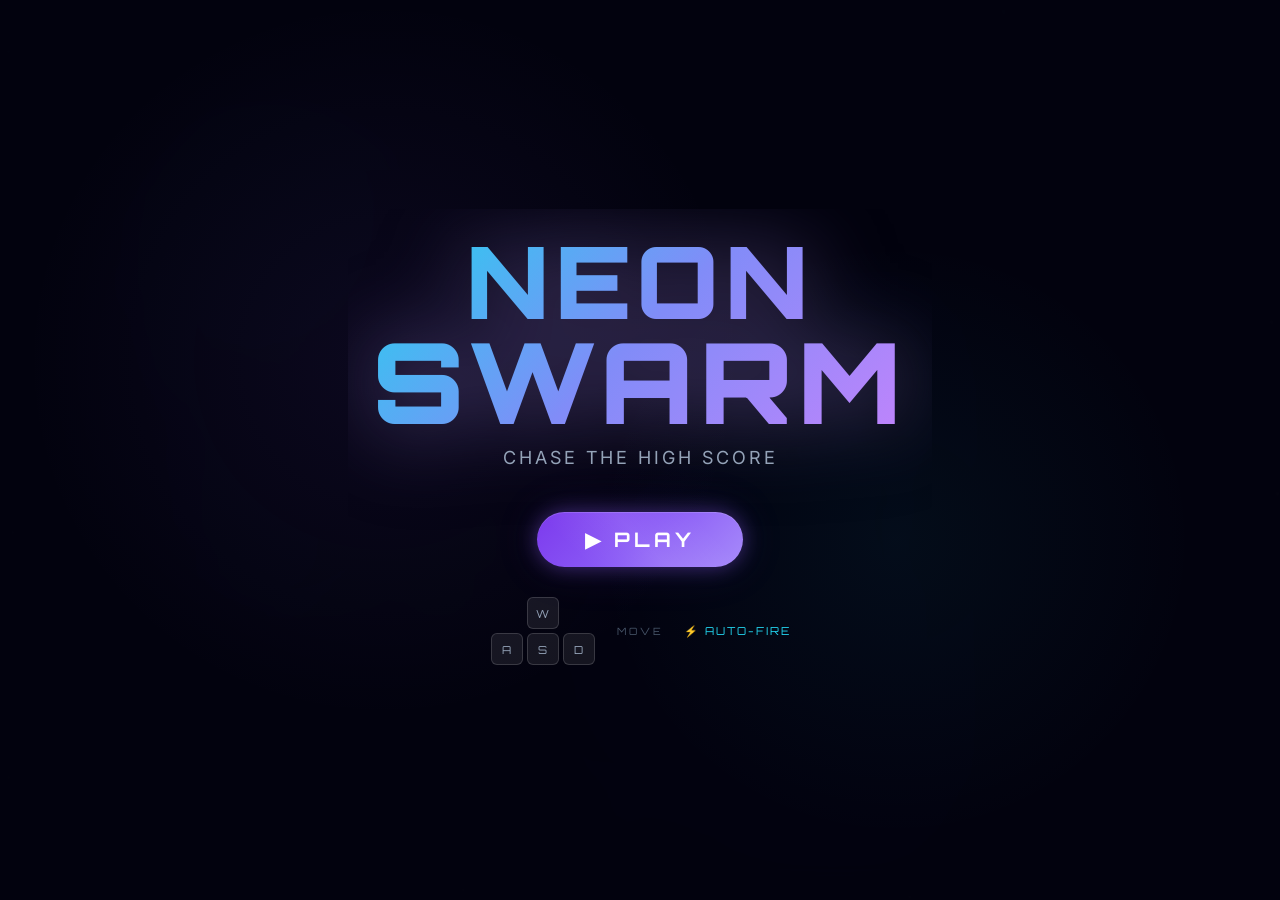
<file: index.html>
<!DOCTYPE html>
<html lang="en">
<head>
    <meta charset="UTF-8">
    <meta name="viewport" content="width=device-width, initial-scale=1, maximum-scale=1, user-scalable=no, viewport-fit=cover">
    <title>NEON SWARM</title>
    <link rel="preconnect" href="https://fonts.googleapis.com">
    <link href="https://fonts.googleapis.com/css2?family=Orbitron:wght@400;700;900&family=Inter:wght@400;600;700&display=swap" rel="stylesheet">
    <link rel="stylesheet" href="style.css?v=27">
    <script src="https://sdk.crazygames.com/crazygames-sdk-v3.js"></script>
</head>
<body>
    <canvas id="game"></canvas>
    <div class="vignette"></div>
    <div id="hp-edge-glow"></div>

    <!-- HUD -->
    <div id="hud" style="display:none">
        <div id="hud-top">
            <!-- LEFT: HP -->
            <div id="hud-left">
                <div id="hp-wrap">
                    <div id="hp-bar"></div>
                    <span id="hp-text"></span>
                </div>
            </div>

            <!-- CENTER: Score + Timer -->
            <div id="hud-center">
                <div id="score-display">0</div>
                <div id="hud-center-sub">
                    <div id="timer">0:00</div>
                    <div id="best-score">BEST: 0</div>
                </div>
            </div>

            <!-- RIGHT: kills + controls -->
            <div id="hud-right">
                <div id="kill-count">0</div>
                <div id="hud-controls">
                    <button id="mute-btn" title="Mute">🔊</button>
                    <button id="fullscreen-btn" title="Fullscreen">⛶</button>
                    <button id="pause-btn" title="Pause (P)">⏸</button>
                </div>
            </div>
        </div>
    </div>

    <div id="score-mult" style="display:none">x2 SCORE</div>

    <!-- Combo Display -->
    <div id="combo-display" style="opacity:0">
        <div class="combo-count">0x</div>
        <div class="combo-label">COMBO</div>
        <div class="combo-bar"><div class="combo-fill" style="width:100%"></div></div>
    </div>

    <!-- New Best flash -->
    <div id="new-best-flash" style="display:none">★ NEW BEST ★</div>

    <!-- Start Screen -->
    <div id="start-screen" class="overlay">
        <div class="overlay-content">
            <h1 class="title">NEON<br><span>SWARM</span></h1>
            <p class="subtitle">Chase the high score</p>
            <button class="glow-btn" id="play-btn"><span class="btn-shimmer"></span>▶ PLAY</button>
            <div class="controls-visual" id="controls-hint">
                <div class="ctrl-keys"><kbd>W</kbd><br><kbd>A</kbd><kbd>S</kbd><kbd>D</kbd></div>
                <span class="ctrl-sep">MOVE</span>
                <div class="ctrl-auto">⚡ AUTO-FIRE</div>
            </div>
        </div>
    </div>

    <!-- Lobby Screen -->
    <div id="lobby-screen" class="overlay" style="display:none">
        <div class="overlay-content">
            <h2 class="lobby-title">CHOOSE YOUR SKIN</h2>
            <div id="skin-picker"></div>
            <button class="glow-btn" id="start-btn"><span class="btn-shimmer"></span>⚔ START GAME</button>
        </div>
    </div>

    <!-- Pause Screen -->
    <div id="pause-screen" class="overlay" style="display:none">
        <div class="overlay-content">
            <h2 class="pause-title">PAUSED</h2>
            <p class="pause-hint">Press <kbd>P</kbd> to resume</p>
            <div class="pause-skin-label">CHANGE SKIN</div>
            <div id="pause-skin-picker" class="pause-skin-row"></div>
            <button class="glow-btn" id="resume-btn"><span class="btn-shimmer"></span>▶ RESUME</button>
            <button class="glow-btn secondary" id="quit-btn"><span class="btn-shimmer"></span>✕ QUIT TO MENU</button>
        </div>
    </div>

    <!-- Game Over Screen -->
    <div id="gameover-screen" class="overlay" style="display:none">
        <div class="overlay-content">
            <div id="new-best-banner" style="display:none">★ NEW High Score ★</div>
            <h2 class="gameover-title">YOU DIED</h2>
            <div class="death-survived">SURVIVED <span id="death-time">0:00</span></div>
            <div class="death-score-block">
                <div class="death-score-label">FINAL SCORE</div>
                <div id="death-score">0</div>
                <div id="death-best-line">BEST: 0</div>
            </div>
            <div id="final-stats"></div>
            <div class="gameover-btns">
                <button class="glow-btn" id="retry-btn"><span class="btn-shimmer"></span>↻ PLAY AGAIN</button>
                <button class="glow-btn secondary" id="menu-from-gameover-btn"><span class="btn-shimmer"></span>⌂ MAIN MENU</button>
            </div>
        </div>
    </div>

    <!-- Boss Warning -->
    <div id="boss-warning" style="display:none">⚠ BOSS INCOMING ⚠</div>

    <!-- In-game onboarding (fades after 5s) -->
    <div id="onboard-overlay" style="display:none">
        <div class="onboard-hint" id="onboard-text"></div>
    </div>

    <script src="game.js?v=27"></script>
</body>
</html>
</file>
<file: style.css>
/* ===== RESET ===== */
*{margin:0;padding:0;box-sizing:border-box}
body{background:#060612;overflow:hidden;touch-action:none;font-family:'Inter',sans-serif;color:#fff;-webkit-user-select:none;user-select:none}
canvas{display:block;position:fixed;top:0;left:0;width:100%;height:100%}

/* ===== CSS VARIABLES ===== */
:root{
    --neon-cyan:#22d3ee;
    --neon-purple:#a78bfa;
    --neon-pink:#f472b6;
    --neon-gold:#fbbf24;
    --bg-deep:#060612;
    --text-dim:#64748b;
}

/* ===== VIGNETTE ===== */
.vignette{position:fixed;inset:0;pointer-events:none;z-index:2;background:radial-gradient(ellipse at center,transparent 55%,rgba(3,3,14,0.55) 100%)}

/* ===== LOW HP RED EDGE ===== */
#hp-edge-glow{
    position:fixed;inset:0;pointer-events:none;z-index:3;opacity:0;
    transition:opacity .3s;
}
#hp-edge-glow.active{animation:hpEdgePulse 1.2s ease-in-out infinite alternate}
@keyframes hpEdgePulse{
    from{opacity:0;background:radial-gradient(ellipse at center,transparent 45%,rgba(239,68,68,0.25) 100%)}
    to{opacity:1;background:radial-gradient(ellipse at center,transparent 40%,rgba(239,68,68,0.5) 100%)}
}

/* ===== HUD ===== */
#hud{
    position:fixed;top:0;left:0;right:0;z-index:5;pointer-events:none;
    padding:8px 14px 0;
    padding-top:max(8px,env(safe-area-inset-top));
    background:linear-gradient(180deg,rgba(3,3,14,0.7) 0%,rgba(3,3,14,0.25) 60%,transparent 100%);
    display:flex;flex-direction:column;
}
#hud-top{display:grid;grid-template-columns:1fr auto 1fr;align-items:start;gap:12px;min-height:48px}

/* LEFT: HP */
#hud-left{display:flex;flex-direction:column;gap:3px;max-width:280px}
#hp-wrap{width:100%;height:28px;background:rgba(0,0,0,0.5);border-radius:14px;overflow:hidden;position:relative;border:1.5px solid rgba(239,68,68,0.2);box-shadow:0 0 12px rgba(239,68,68,0.1),inset 0 2px 4px rgba(0,0,0,0.4)}
#hp-bar{
    height:100%;width:100%;
    background:linear-gradient(90deg,#16a34a,#22c55e,#4ade80);
    background-size:200% 100%;border-radius:14px;
    transition:width .25s cubic-bezier(.4,0,.2,1), background .4s;
    position:relative;
}
#hp-wrap.hp-mid #hp-bar{background:linear-gradient(90deg,#b45309,#f59e0b,#fde68a);animation:hpShimmer 2s linear infinite}
#hp-wrap.hp-low #hp-bar{background:linear-gradient(90deg,#991b1b,#dc2626,#ef4444);animation:hpShimmer .5s linear infinite}
@keyframes hpShimmer{0%{background-position:0%}100%{background-position:200%}}
#hp-bar::after{content:'';position:absolute;top:2px;left:6px;right:6px;height:5px;border-radius:5px;background:linear-gradient(90deg,rgba(255,255,255,0.25),rgba(255,255,255,0.04));pointer-events:none}
#hp-text{position:absolute;inset:0;display:flex;align-items:center;justify-content:center;font-family:'Orbitron',sans-serif;font-size:11px;font-weight:700;text-shadow:0 1px 4px #000,0 0 8px rgba(0,0,0,0.9);letter-spacing:1px}

/* CENTER: Score */
#hud-center{display:flex;flex-direction:column;align-items:center;gap:2px}
#score-display{
    font-family:'Orbitron',sans-serif;font-size:clamp(32px,5vw,48px);font-weight:900;
    color:#fbbf24;
    text-shadow:0 0 20px rgba(251,191,36,0.6),0 0 40px rgba(251,191,36,0.3),0 2px 4px rgba(0,0,0,0.5);
    letter-spacing:3px;line-height:1;
    transition:transform .1s cubic-bezier(.4,0,.2,1);
}
#score-display.score-bump{transform:scale(1.06);text-shadow:0 0 30px rgba(251,191,36,0.9),0 0 50px rgba(251,191,36,0.4),0 2px 4px rgba(0,0,0,0.5)}

#hud-center-sub{display:flex;align-items:center;gap:16px;margin-top:2px}
#timer{font-family:'Orbitron',sans-serif;font-size:15px;font-weight:700;color:#cbd5e1;letter-spacing:3px;text-shadow:0 0 10px rgba(255,255,255,0.15)}
#best-score{font-family:'Orbitron',sans-serif;font-size:11px;color:var(--text-dim);letter-spacing:2px}

/* RIGHT: kills + controls */
#hud-right{display:flex;flex-direction:column;align-items:flex-end;gap:4px}
#kill-count{font-family:'Orbitron',sans-serif;font-size:16px;font-weight:700;color:#f472b6;text-shadow:0 0 10px rgba(244,114,182,0.4);letter-spacing:1px}
#hud-controls{display:flex;gap:5px;pointer-events:auto}
#mute-btn,#fullscreen-btn,#pause-btn{
    width:32px;height:32px;border:1.5px solid rgba(255,255,255,0.1);border-radius:9px;
    background:rgba(255,255,255,0.05);color:#94a3b8;font-size:14px;
    cursor:pointer;display:flex;align-items:center;justify-content:center;
    transition:all .2s;backdrop-filter:blur(6px);-webkit-backdrop-filter:blur(6px);
}
#mute-btn:hover,#fullscreen-btn:hover,#pause-btn:hover{background:rgba(255,255,255,0.12);color:#fff;border-color:rgba(167,139,250,.45);box-shadow:0 0 10px rgba(167,139,250,.2)}

/* WEAPONS */
/* SCORE MULT PILL */
#score-mult{
    position:fixed;top:88px;left:50%;transform:translateX(-50%);z-index:6;pointer-events:none;
    font-family:'Orbitron',sans-serif;font-size:14px;font-weight:900;
    color:var(--neon-gold);text-shadow:0 0 16px rgba(251,191,36,0.9),0 0 32px rgba(251,191,36,0.3);
    letter-spacing:2px;animation:multPulse .4s ease infinite alternate;
    background:linear-gradient(135deg,rgba(251,191,36,0.12),rgba(245,158,11,0.08));
    padding:5px 14px;border-radius:8px;border:1.5px solid rgba(251,191,36,0.35);
    box-shadow:0 0 16px rgba(251,191,36,0.15);
}
@keyframes multPulse{from{transform:translateX(-50%) scale(1)}to{transform:translateX(-50%) scale(1.05)}}

/* COMBO */
#combo-display{position:fixed;top:50%;right:max(20px,env(safe-area-inset-right));transform:translateY(-50%);z-index:6;pointer-events:none;font-family:'Orbitron',sans-serif;text-align:right;transition:opacity .3s}
#combo-display .combo-count{font-size:clamp(22px,4vw,38px);font-weight:900;color:var(--neon-cyan);text-shadow:0 0 18px rgba(34,211,238,0.7),0 0 36px rgba(34,211,238,0.2);letter-spacing:2px;line-height:1}
#combo-display .combo-label{font-size:9px;color:#67e8f9;letter-spacing:3px;opacity:.7;margin-top:2px}
#combo-display .combo-bar{width:72px;height:3px;background:rgba(255,255,255,0.08);border-radius:2px;margin-top:5px;overflow:hidden;margin-left:auto}
#combo-display .combo-fill{height:100%;background:linear-gradient(90deg,var(--neon-cyan),#34d399);border-radius:2px;transition:width .1s}

/* NEW BEST IN-GAME FLASH — small pill under score, fades in/out */
#new-best-flash{
    position:fixed;top:78px;left:50%;transform:translateX(-50%);z-index:6;pointer-events:none;
    font-family:'Orbitron',sans-serif;font-weight:700;font-size:11px;
    color:var(--neon-gold);text-shadow:0 0 12px rgba(251,191,36,0.8);
    letter-spacing:3px;
    background:rgba(251,191,36,0.1);padding:4px 14px;border-radius:6px;
    border:1px solid rgba(251,191,36,0.25);
    animation:newBestPop .6s cubic-bezier(.4,0,.2,1) both;
}
@keyframes newBestPop{0%{opacity:0;transform:translateX(-50%) translateY(6px) scale(.9)}30%{opacity:1;transform:translateX(-50%) translateY(0) scale(1.04)}100%{opacity:1;transform:translateX(-50%) translateY(0) scale(1)}}

/* MILESTONE BANNER */
.milestone-banner{
    position:fixed;top:38%;left:50%;transform:translateX(-50%);z-index:15;pointer-events:none;
    font-family:'Orbitron',sans-serif;font-weight:900;font-size:clamp(16px,3vw,26px);
    color:var(--neon-gold);text-shadow:0 0 24px rgba(251,191,36,0.9);letter-spacing:4px;
    background:rgba(251,191,36,0.07);padding:10px 24px;border-radius:10px;
    border:1.5px solid rgba(251,191,36,0.3);
    animation:milestonePop .6s cubic-bezier(.4,0,.2,1) both;
}
@keyframes milestonePop{
    0%{opacity:0;transform:translateX(-50%) scale(.85)}
    40%{opacity:1;transform:translateX(-50%) scale(1.06)}
    100%{opacity:1;transform:translateX(-50%) scale(1)}
}

/* ===== OVERLAYS ===== */
.overlay{position:fixed;inset:0;z-index:10;display:flex;align-items:center;justify-content:center;background:rgba(3,3,14,0.94);backdrop-filter:blur(18px) saturate(1.4);-webkit-backdrop-filter:blur(18px) saturate(1.4);padding:env(safe-area-inset-top) env(safe-area-inset-right) env(safe-area-inset-bottom) env(safe-area-inset-left)}
.overlay::before{content:'';position:absolute;inset:0;pointer-events:none;background:radial-gradient(600px circle at 30% 40%,rgba(139,92,246,0.07),transparent 60%),radial-gradient(500px circle at 70% 60%,rgba(34,211,238,0.05),transparent 60%);animation:nebulaDrift 12s ease-in-out infinite alternate}
@keyframes nebulaDrift{0%{opacity:.6;transform:scale(1)}100%{opacity:1;transform:scale(1.05)}}
.overlay-content{text-align:center;max-width:680px;padding:24px;position:relative;max-height:95vh;overflow-y:auto}

/* ===== TITLE SCREEN ===== */
.title{font-family:'Orbitron',sans-serif;font-size:clamp(52px,13vw,100px);font-weight:900;line-height:.95;letter-spacing:6px;background:linear-gradient(135deg,#22d3ee 0%,#818cf8 25%,#c084fc 50%,#f472b6 75%,#fbbf24 100%);background-size:200% 200%;-webkit-background-clip:text;-webkit-text-fill-color:transparent;background-clip:text;animation:titleShimmer 4s ease infinite;filter:drop-shadow(0 0 40px rgba(167,139,250,0.5)) drop-shadow(0 4px 20px rgba(0,0,0,0.5));margin-bottom:12px}
@keyframes titleShimmer{0%,100%{background-position:0% 50%}50%{background-position:100% 50%}}
.title span{font-size:1.12em;display:block}
.subtitle{color:#94a3b8;font-size:clamp(13px,2.5vw,18px);margin-bottom:32px;letter-spacing:3px;text-transform:uppercase;animation:fadeSlideUp .8s .3s both}
@keyframes fadeSlideUp{from{opacity:0;transform:translateY(12px)}to{opacity:1;transform:translateY(0)}}
.hint{color:#475569;font-size:12px;margin-top:24px;line-height:2;letter-spacing:1.5px;animation:fadeSlideUp 1s .9s both}
.hint kbd{display:inline-block;padding:2px 7px;border-radius:4px;background:rgba(255,255,255,0.06);border:1px solid rgba(255,255,255,0.12);font-family:'Orbitron',sans-serif;font-size:10px;color:#94a3b8;margin:0 2px}
.controls-visual{display:flex;align-items:center;justify-content:center;gap:20px;margin-top:28px;animation:fadeSlideUp 1s .9s both;color:#64748b;font-family:'Orbitron',sans-serif;font-size:11px;letter-spacing:2px}
.ctrl-keys{text-align:center;line-height:1.1}
.ctrl-keys kbd{display:inline-block;width:32px;height:32px;line-height:32px;text-align:center;border-radius:6px;background:rgba(255,255,255,0.08);border:1.5px solid rgba(255,255,255,0.15);font-family:'Orbitron',sans-serif;font-size:11px;color:#94a3b8;margin:2px}
.ctrl-sep{color:#475569;font-size:10px;letter-spacing:3px}
.ctrl-auto{color:var(--neon-cyan);font-size:11px;letter-spacing:2px}

/* ===== BUTTONS ===== */
.glow-btn{font-family:'Orbitron',sans-serif;font-size:clamp(15px,2.5vw,20px);font-weight:700;color:#fff;background:linear-gradient(135deg,#7c3aed,#8b5cf6,#a78bfa);border:none;padding:15px 48px;border-radius:50px;cursor:pointer;letter-spacing:4px;transition:all .25s cubic-bezier(.4,0,.2,1);box-shadow:0 0 20px rgba(139,92,246,0.4),0 0 50px rgba(139,92,246,0.12),inset 0 1px 0 rgba(255,255,255,0.15);position:relative;overflow:hidden;animation:fadeSlideUp .8s .5s both;margin-top:12px}
.glow-btn::before{content:'';position:absolute;inset:-2px;border-radius:52px;background:linear-gradient(135deg,#22d3ee,#a78bfa,#f472b6,#fbbf24);opacity:0;transition:opacity .3s;z-index:-1}
.glow-btn:hover{transform:translateY(-3px) scale(1.04);box-shadow:0 0 32px rgba(139,92,246,0.65),0 8px 30px rgba(0,0,0,0.3)}
.glow-btn:hover::before{opacity:.4}
.glow-btn:active{transform:translateY(1px) scale(.97)}
.glow-btn.secondary{background:rgba(255,255,255,0.05);border:1.5px solid rgba(255,255,255,0.12);box-shadow:none;font-size:clamp(12px,2vw,15px);padding:11px 32px}
.glow-btn.secondary:hover{background:rgba(255,255,255,0.1);border-color:rgba(239,68,68,0.4);box-shadow:0 0 20px rgba(239,68,68,0.12)}
.btn-shimmer{position:absolute;top:-50%;left:-50%;width:200%;height:200%;background:linear-gradient(transparent,rgba(255,255,255,0.07),transparent);transform:rotate(45deg);animation:btnShimmer 3s ease infinite}
@keyframes btnShimmer{0%{transform:translateX(-120%) rotate(45deg)}40%,100%{transform:translateX(120%) rotate(45deg)}}

/* ===== GAMEOVER SCREEN ===== */
.gameover-title{font-family:'Orbitron',sans-serif;font-size:clamp(28px,6vw,48px);font-weight:900;color:#ef4444;text-shadow:0 0 40px rgba(239,68,68,0.6),0 0 80px rgba(239,68,68,0.2);letter-spacing:5px;animation:deathPulse 2s ease infinite;margin-bottom:6px}
@keyframes deathPulse{0%,100%{opacity:1;text-shadow:0 0 40px rgba(239,68,68,0.6)}50%{opacity:.85;text-shadow:0 0 60px rgba(239,68,68,0.9)}}
.death-survived{font-family:'Orbitron',sans-serif;font-size:clamp(13px,2.5vw,17px);color:#94a3b8;letter-spacing:4px;margin-bottom:20px}
.death-survived span{color:#fff;font-weight:700}
.death-score-block{margin-bottom:20px;background:rgba(251,191,36,0.05);border:1px solid rgba(251,191,36,0.15);border-radius:16px;padding:18px 32px;display:inline-block}
.death-score-label{font-family:'Orbitron',sans-serif;font-size:10px;letter-spacing:3px;color:var(--text-dim);margin-bottom:6px}
#death-score{font-family:'Orbitron',sans-serif;font-size:clamp(36px,7vw,58px);font-weight:900;letter-spacing:4px;background:linear-gradient(135deg,#fbbf24,#fde68a,#fbbf24);background-size:200% auto;-webkit-background-clip:text;-webkit-text-fill-color:transparent;background-clip:text;animation:scoreShimmer 3s ease infinite;filter:drop-shadow(0 0 18px rgba(251,191,36,0.5))}
#death-best-line{font-family:'Orbitron',sans-serif;font-size:11px;color:var(--text-dim);letter-spacing:2px;margin-top:6px}
#new-best-banner{font-family:'Orbitron',sans-serif;font-weight:900;font-size:clamp(13px,2.5vw,18px);color:var(--neon-gold);letter-spacing:5px;text-shadow:0 0 20px rgba(251,191,36,0.9);animation:newBestBounce .5s ease infinite alternate;background:rgba(251,191,36,0.08);padding:8px 20px;border-radius:8px;border:1.5px solid rgba(251,191,36,0.35);display:inline-block;margin-bottom:12px}
@keyframes newBestBounce{from{transform:scale(1)}to{transform:scale(1.04)}}
#final-stats{margin-bottom:18px;background:rgba(255,255,255,0.02);border-radius:14px;padding:14px 24px;border:1px solid rgba(255,255,255,0.06);display:inline-block;min-width:300px}
.stat-row{display:flex;justify-content:space-between;padding:9px 0;border-bottom:1px solid rgba(255,255,255,0.04);font-size:14px;gap:24px}
.stat-row:last-child{border-bottom:none}
.stat-label{color:#64748b;font-size:12px;letter-spacing:1px;text-align:left}
.stat-value{font-family:'Orbitron',sans-serif;font-weight:700;color:#e2e8f0;font-size:14px;letter-spacing:1.5px;text-align:right}
.stat-value.new-best{color:var(--neon-gold);text-shadow:0 0 12px rgba(251,191,36,0.7);animation:pulseGlow 1s ease infinite alternate}
.gameover-btns{display:flex;flex-direction:column;align-items:center;gap:8px}

/* ===== PAUSE SCREEN ===== */
.pause-title{font-family:'Orbitron',sans-serif;font-size:clamp(26px,5vw,42px);font-weight:900;color:var(--neon-purple);text-shadow:0 0 30px rgba(167,139,250,0.5);letter-spacing:6px;margin-bottom:8px}
.pause-hint{color:#64748b;font-size:13px;letter-spacing:2px;margin-bottom:24px}
.pause-hint kbd{display:inline-block;padding:2px 7px;border-radius:4px;background:rgba(255,255,255,0.06);border:1px solid rgba(255,255,255,0.12);font-family:'Orbitron',sans-serif;font-size:10px;color:#94a3b8;margin:0 2px}
.pause-skin-label{font-family:'Orbitron',sans-serif;font-size:10px;letter-spacing:3px;color:#475569;margin-bottom:14px}
.pause-skin-row{display:flex;gap:12px;justify-content:center;flex-wrap:wrap;margin-bottom:28px}

/* ===== BOSS WARNING ===== */
#boss-warning{position:fixed;top:50%;left:50%;transform:translate(-50%,-50%);z-index:8;font-family:'Orbitron',sans-serif;font-size:clamp(20px,4vw,36px);font-weight:900;color:#ef4444;text-shadow:0 0 30px rgba(239,68,68,1),0 0 60px rgba(239,68,68,0.5);letter-spacing:6px;animation:bossFlash .25s ease infinite alternate;pointer-events:none;background:rgba(239,68,68,0.06);padding:12px 30px;border-radius:10px;border:2px solid rgba(239,68,68,0.3)}
@keyframes bossFlash{from{opacity:1;transform:translate(-50%,-50%) scale(1);border-color:rgba(239,68,68,.3)}to{opacity:.8;transform:translate(-50%,-50%) scale(1.05);border-color:rgba(239,68,68,.7)}}

/* ===== SCORE FLY ===== */
.score-fly{position:fixed;z-index:7;pointer-events:none;font-family:'Orbitron',sans-serif;font-weight:900;font-size:16px;color:var(--neon-gold);text-shadow:0 0 10px rgba(251,191,36,0.8);animation:scoreFly .9s ease-out forwards}
@keyframes scoreFly{0%{opacity:1;transform:translateY(0) scale(1)}60%{opacity:.9;transform:translateY(-28px) scale(1.1)}100%{opacity:0;transform:translateY(-55px) scale(.8)}}

/* ===== ONBOARDING ===== */
#onboard-overlay{position:fixed;inset:0;z-index:9;pointer-events:none;display:flex;align-items:center;justify-content:center;transition:opacity 1s}
#onboard-overlay.hidden{opacity:0}
.onboard-hint{font-family:'Orbitron',sans-serif;font-size:clamp(14px,3vw,20px);color:rgba(255,255,255,0.55);text-align:center;letter-spacing:3px;animation:onboardPulse 1.5s ease infinite alternate}
.onboard-hint kbd{display:inline-block;padding:3px 10px;border-radius:5px;background:rgba(255,255,255,0.1);border:1.5px solid rgba(255,255,255,0.2);font-family:'Orbitron',sans-serif;margin:0 3px}
@keyframes onboardPulse{from{opacity:.4}to{opacity:.8}}

/* ===== LOBBY ===== */
.lobby-title{font-family:'Orbitron',sans-serif;font-size:clamp(22px,4vw,36px);font-weight:900;color:var(--neon-purple);text-shadow:0 0 28px rgba(167,139,250,0.5);margin-bottom:28px;letter-spacing:4px;text-transform:uppercase}
#skin-picker{display:flex;gap:18px;justify-content:center;flex-wrap:wrap;margin-bottom:32px;padding:0 12px}
.skin-opt{cursor:pointer;text-align:center;transition:all .3s cubic-bezier(.4,0,.2,1);position:relative;display:flex;flex-direction:column;align-items:center}
.skin-opt:hover{transform:translateY(-5px)}
.skin-ring{width:60px;height:60px;border-radius:50%;padding:3px;border:2.5px solid rgba(255,255,255,0.1);transition:all .3s;position:relative;margin-bottom:8px}
.skin-opt:hover .skin-ring{border-color:var(--skin-col)}
.skin-opt.selected .skin-ring{border-color:var(--skin-col);box-shadow:0 0 16px var(--skin-glow),0 0 32px var(--skin-glow)}
.skin-opt.selected .skin-ring::after{content:'\2713';position:absolute;top:-4px;right:-4px;width:18px;height:18px;border-radius:50%;background:var(--skin-col);color:#fff;font-size:10px;font-weight:900;display:flex;align-items:center;justify-content:center;box-shadow:0 2px 6px rgba(0,0,0,0.4)}
.skin-canvas{display:block;border-radius:50%;width:100%;height:100%}
.skin-name{font-family:'Orbitron',sans-serif;font-size:9px;letter-spacing:2px;color:var(--text-dim);transition:color .3s}
.skin-opt.selected .skin-name{color:var(--skin-col)}
.skin-opt:hover .skin-name{color:#fff}

/* ===== SHARED ANIMATIONS ===== */
@keyframes pulseGlow{from{text-shadow:0 0 14px rgba(251,191,36,0.4);transform:scale(1)}to{text-shadow:0 0 32px rgba(251,191,36,0.9);transform:scale(1.02)}}

/* ===== RESPONSIVE ===== */
@media(max-width:768px){
    #hp-wrap{max-width:200px;height:24px}
    #score-display{font-size:32px!important}
    #timer{font-size:13px}
    #kill-count{font-size:15px}
    #best-score{font-size:10px}
    .weapon-icon{width:36px;height:36px;font-size:16px}
    #hud{padding:8px 12px 0}
    .overlay{backdrop-filter:blur(10px) saturate(1.2);-webkit-backdrop-filter:blur(10px) saturate(1.2)}
}
@media(max-width:500px){
    #hp-wrap{max-width:130px;height:22px}
    #hp-text{font-size:10px!important}
    #score-display{font-size:24px!important;letter-spacing:2px}
    #timer{font-size:11px;letter-spacing:2px}
    #best-score{font-size:9px}
    #kill-count{font-size:13px}
    #kill-count::before{display:none}
    .weapon-icon{width:30px;height:30px;font-size:14px;border-radius:8px}
    .weapon-icon .wlv{font-size:7px;padding:0 3px}
    #weapon-icons{gap:5px;margin-top:6px}
    .glow-btn{padding:12px 28px;font-size:14px!important;letter-spacing:2px}
    #hud{padding:5px 8px 0}
    #hud-top{gap:7px}
    .overlay{backdrop-filter:none;-webkit-backdrop-filter:none;background:rgba(3,3,14,0.97)}
    .overlay-content{padding:14px 10px;max-width:92vw}
    .title{letter-spacing:3px;margin-bottom:8px}
    .subtitle{margin-bottom:18px}
    #boss-warning{font-size:16px!important;padding:8px 18px;letter-spacing:3px}
    #final-stats{padding:10px 14px;min-width:0;width:100%}
    .stat-row{padding:7px 0}
    #death-score{font-size:32px!important}
    .death-score-block{padding:12px 20px}
    #mute-btn,#fullscreen-btn{display:none}
}
@media(max-width:380px){
    #hp-wrap{max-width:100px;height:20px}
    #score-display{font-size:20px!important}
    #timer{font-size:10px}
    #kill-count{font-size:11px}
    .weapon-icon{width:26px;height:26px;font-size:12px}
    #weapon-icons{gap:4px;margin-top:5px}
    .glow-btn{padding:10px 22px;font-size:12px!important}
}
</file>
